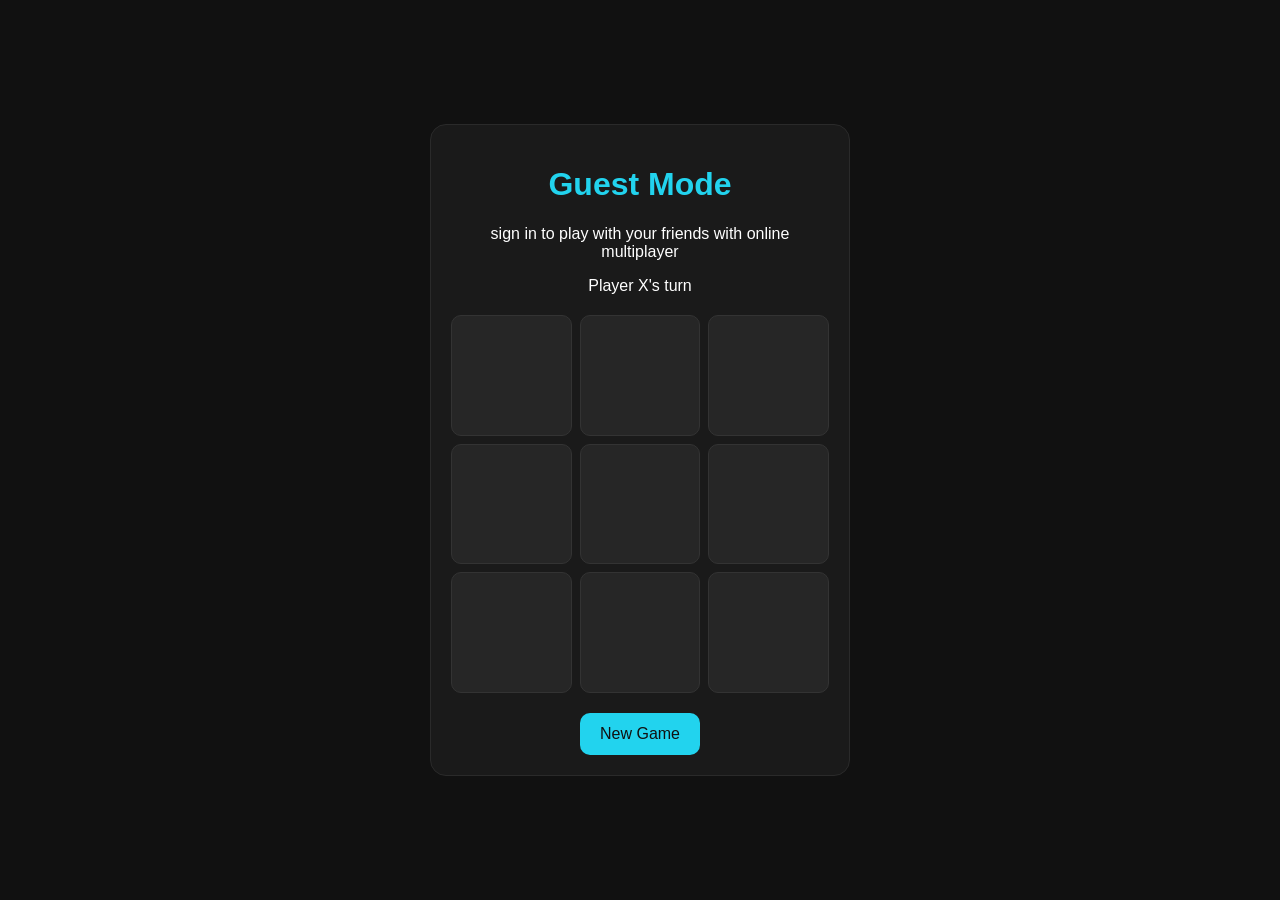
<file: guest.html>
<!DOCTYPE html>
<html lang="en">
<head>
<meta charset="UTF-8">
<meta name="viewport" content="width=device-width, initial-scale=1.0">
<title>Tic Tac Toe — Guest Mode</title>
<link rel="icon" type="image/svg+xml" href="/favicon.svg">
<style>
body{
font-family:Arial,sans-serif;
background:#111;
color:#fff;
display:flex;
justify-content:center;
align-items:center;
min-height:100vh;
margin:0;
}
.container{
max-width:420px;
width:100%;
padding:20px;
text-align:center;
}
.card{
background:#1a1a1a;
border:1px solid #2a2a2a;
border-radius:16px;
padding:20px;
}
h1{color:#22d3ee;}
button{
padding:12px 20px;
border:none;
border-radius:10px;
cursor:pointer;
font-size:16px;
}
.primary{
background:#22d3ee;
color:#111;
}
.board{
display:grid;
grid-template-columns:repeat(3,1fr);
gap:8px;
margin:20px 0;
}
.cell{
aspect-ratio:1;
font-size:40px;
background:#262626;
border:1px solid #333;
color:white;
}
</style>
</head>
<body>
<div class="container">
<div class="card">
<h1>Guest Mode</h1>
<p>sign in to play with your friends with online multiplayer</p>
<div id="status">Player X's turn</div>
<div class="board" id="board"></div>
<button type="button" class="primary" onclick="resetGame()">New Game</button>
</div>
</div>

<script>
const board=document.getElementById('board');
const statusText=document.getElementById('status');
let current='X';
let cells=Array(9).fill('');
let gameOver=false;

for(let i=0;i<9;i++){
 const b=document.createElement('button');
 b.className='cell';
 b.onclick=()=>move(i,b);
 board.appendChild(b);
}

function move(i,btn){
 if(gameOver||cells[i]) return;
 cells[i]=current;
 btn.textContent=current;

 const wins=[[0,1,2],[3,4,5],[6,7,8],[0,3,6],[1,4,7],[2,5,8],[0,4,8],[2,4,6]];
 for(const w of wins){
   if(w.every(x=>cells[x]===current)){
      statusText.textContent='Player '+current+' wins!';
      gameOver=true;
      return;
   }
 }
 if(cells.every(Boolean)){
   statusText.textContent='Draw!';
   gameOver=true;
   return;
 }
 current=current==='X'?'O':'X';
 statusText.textContent='Player '+current+"'s turn";
}

function resetGame(){
 current='X';
 cells=Array(9).fill('');
 gameOver=false;
 statusText.textContent="Player X's turn";
 document.querySelectorAll('.cell').forEach(c=>c.textContent='');
}
</script>
</body>
</html>
</file>
